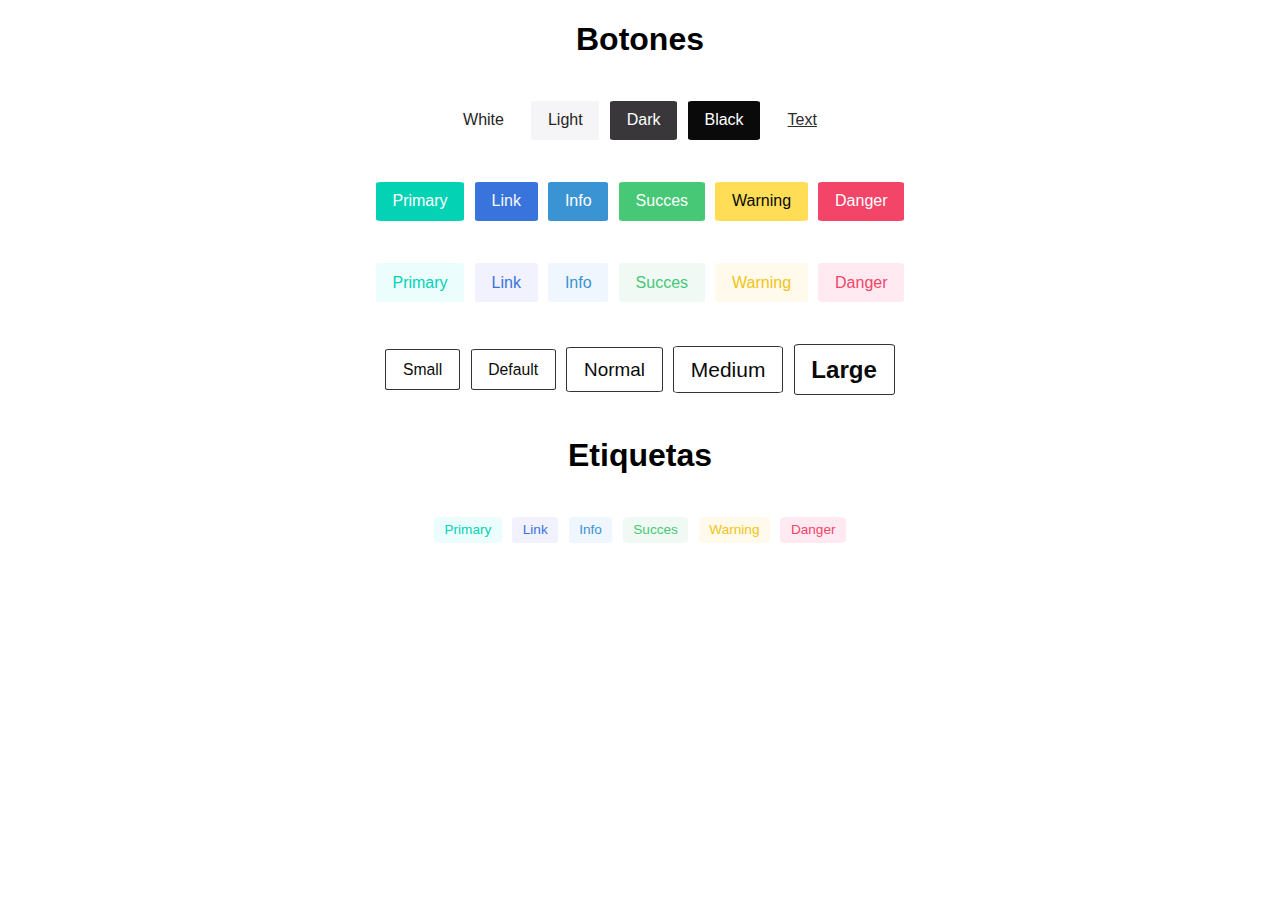
<file: index.html>
<!DOCTYPE html>
<html lang="es">
<head>
    <meta charset="UTF-8">
    <meta http-equiv="X-UA-Compatible" content="IE=edge">
    <meta name="viewport" content="width=device-width, initial-scale=1.0">
    <!-- Google-Fonts -->
    <link rel="preload" href="css/normalize.css" as="style">
    <link rel="stylesheet" href="css/normalize.css">
    <link rel="preload" href="css/utilidades.css" as="style">
    <link rel="stylesheet" href="css/utilidades.css">
    <link rel="preload" href="css/style.css" as="style">
    <link rel="stylesheet" href="css/style.css">
    <title>Comoponentes</title>
</head>
<body>

    <main>
        <!-- <div class="nav">
            <a href="index.html"><h2 style="font-size: 2rem;">Botones</h2> </a>  <a href="card.html"><h2 style="font-size: 2rem;">Cards</h2></a>
        </div> -->
        <div><h1>Botones</h1></div> 

        <div class="container">
            <button class="btn btn-white"> White </button>
            <button class="btn btn-light"> Light </button>
            <button class="btn btn-dark"> Dark </button>
            <button class="btn btn-black"> Black </button>
            <button class="btn btn-text"> Text </button>
        </div>

        <div class="container">
            <button class="btn btn-primary"> Primary </button>
            <button class="btn btn-link"> Link </button>
            <button class="btn btn-info"> Info </button>
            <button class="btn btn-succes"> Succes </button>
            <button class="btn btn-warning"> Warning </button>
            <button class="btn btn-danger"> Danger </button>
        </div>

        <div class="container">
            <button class="btn btn-primary-light"> Primary </button>
            <button class="btn btn-link-light"> Link </button>
            <button class="btn btn-info-light"> Info </button>
            <button class="btn btn-succes-light"> Succes </button>
            <button class="btn btn-warning-light"> Warning </button>
            <button class="btn btn-danger-light"> Danger </button>
        </div>

        <div class="container">
            <button class="btn btn-small"> Small </button>
            <button class="btn btn-default"> Default </button>
            <button class="btn btn-normal"> Normal </button>
            <button class="btn btn-medium"> Medium </button>
            <button class="btn btn-large"> Large </button>
            
        </div>
<!-- Labels -->
        <div>
            <h1>Etiquetas</h1>
        </div>

        <div class="container">
            <button class="label label-primary-light"> Primary </button>
            <button class="label label-link-light"> Link </button>
            <button class="label label-info-light"> Info </button>
            <button class="label label-succes-light"> Succes </button>
            <button class="label label-warning-light"> Warning </button>
            <button class="label label-danger-light"> Danger </button>
        </div>



    </main>

    
</body>
</html>
</file>
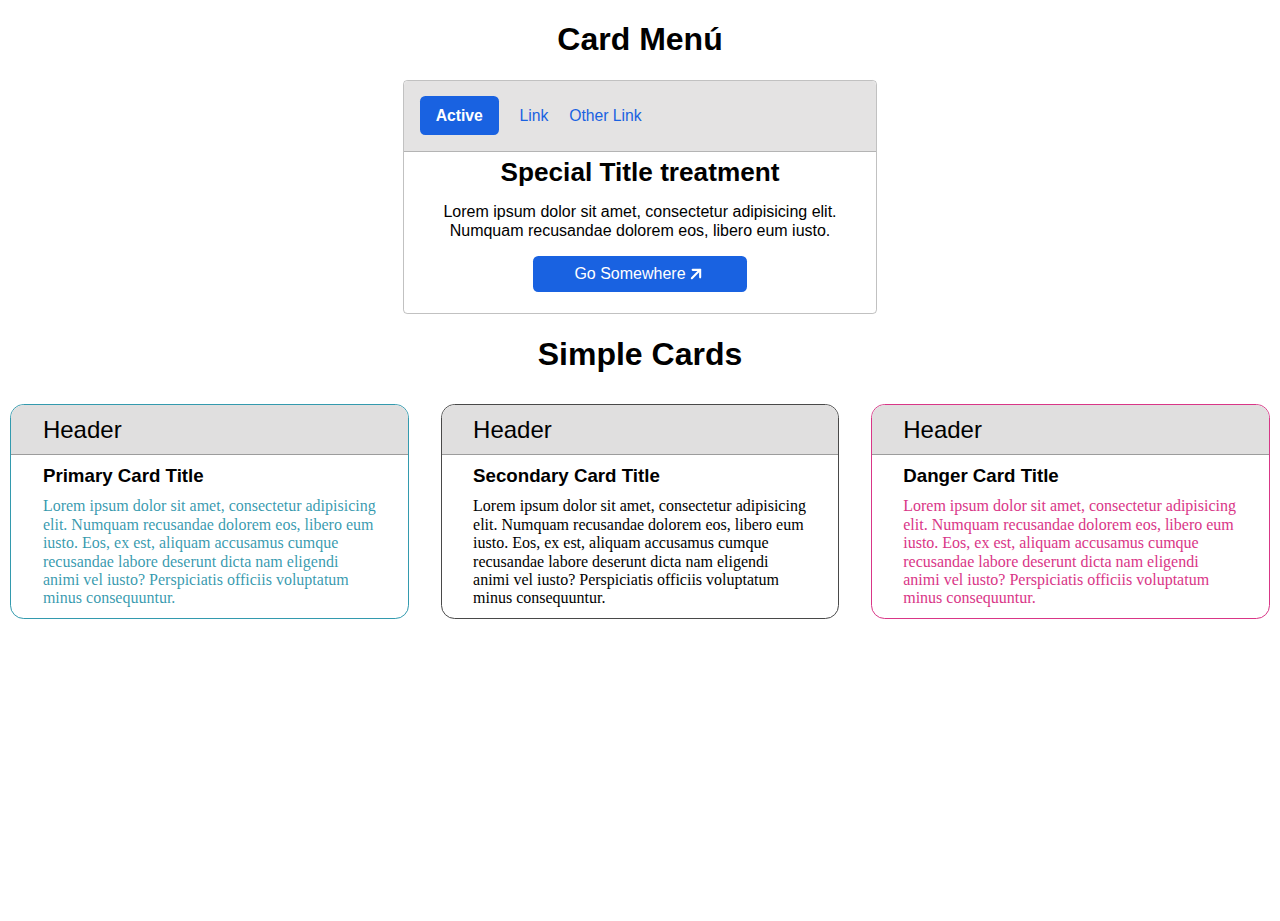
<file: card.html>
<!DOCTYPE html>
<html lang="es">
<head>
    <meta charset="UTF-8">
    <meta http-equiv="X-UA-Compatible" content="IE=edge">
    <meta name="viewport" content="width=device-width, initial-scale=1.0">
    <!-- Google-Fonts -->
    <link rel="preload" href="css/normalize.css" as="style">
    <link rel="stylesheet" href="css/normalize.css">
    <link rel="preload" href="css/utilidades.css" as="style">
    <link rel="stylesheet" href="css/utilidades.css">
    <link rel="preload" href="css/card.css" as="style">
    <link rel="stylesheet" href="css/card.css">
    <link rel="preload" href="css/style.css" as="style">
    <link rel="stylesheet" href="css/style.css">
    <title>Comoponentes</title>
   
</head>
<body>

    <main>

        <!-- <div class="nav">
            <a href="index.html"><h2 style="font-size: 2rem;">Botones</h2> </a>  <a href="card.html"><h2 style="font-size: 2rem;">Cards</h2></a>
        </div> -->
        <div><h1>Card Menú</h1></div> 

        <section class="menu">
            <div >
                <a href="#"><h2>Active</h2></a>
                <a href="#">Link</a>
                <a href="#">Other Link</a>
                
            </div>
            <div>
                <h3>Special Title treatment</h3>
                <p >
                    Lorem ipsum dolor sit amet, consectetur adipisicing elit.
                     Numquam recusandae dolorem eos, libero eum iusto.            
                </p>
                <button class="btn btn-menu">  Go Somewhere
                    <svg xmlns="http://www.w3.org/2000/svg" class="icon icon-tabler icon-tabler-arrow-up-right" width="20" height="20" viewBox="0 0 24 24" stroke-width="2.5" stroke="#ffffff" fill="none" stroke-linecap="round" stroke-linejoin="round">
                        <path stroke="none" d="M0 0h24v24H0z" fill="none"/>
                        <line x1="17" y1="7" x2="7" y2="17" />
                        <polyline points="8 7 17 7 17 16" />
                      </svg>
                </button>

            </div>
        </section>



        <div>
            <h1>Simple Cards</h1>
        </div>

        <div class="container container-grid">

            <section class="card card_blue-brd">
                <div>
                    <h2>Header</h2>
                </div>
                <div>
                    <h3>Primary Card Title</h3>
                    <p class="card_blue">
                        Lorem ipsum dolor sit amet, consectetur adipisicing elit.
                         Numquam recusandae dolorem eos, libero eum iusto. Eos, ex est, aliquam accusamus cumque recusandae labore deserunt dicta nam eligendi animi vel iusto?
                    Perspiciatis officiis voluptatum minus consequuntur.
                    </p>
    
                </div>
            </section>

            <section class="card">
                <div>
                    <h2>Header</h2>
                </div>
                <div>
                    <h3>Secondary Card Title</h3>
                    <p>
                        Lorem ipsum dolor sit amet, consectetur adipisicing elit.
                        Numquam recusandae dolorem eos, libero eum iusto. Eos, ex est, aliquam accusamus cumque recusandae labore deserunt dicta nam eligendi animi vel iusto?
                   Perspiciatis officiis voluptatum minus consequuntur.
                    </p>
    
                </div>
            </section>


            <section  class="card card_red-brd">
                <div>
                    <h2>Header</h2>
                </div>
                <div>
                    <h3>Danger Card Title</h3>
                    <p class="card_red">
                        Lorem ipsum dolor sit amet, consectetur adipisicing elit.
                         Numquam recusandae dolorem eos, libero eum iusto. Eos, ex est, aliquam accusamus cumque recusandae labore deserunt dicta nam eligendi animi vel iusto?
                    Perspiciatis officiis voluptatum minus consequuntur.
    
                </div>
            </section>
            
            
        </div>

        



    </main>

    
</body>
</html>
</file>
<file: css/utilidades.css>
.btn{
    color: grey;
    text-decoration: none;
    font-family: sans-serif;
    font-weight: 500;
    margin: 2rem .5rem;
    padding: 1rem 1.6rem; 
    border-radius: 5%;
    cursor: pointer;
    border:none;
    transition: all .5s ease-in-out;
}

.btn:hover{
    transform: scale(1.1);
   
}



.btn-white{
    color: rgb(37, 37, 37);
    background-color: white;
}

.btn-light{
    color: rgb(37, 37, 37);
    background-color: hsl(270deg 11% 96%);
}

.btn-dark{
    color: rgb(255, 255, 255);
    background-color: hsl(300deg 2% 22%);
}

.btn-black{
    color: rgb(255, 255, 255);
    background-color: rgb(10, 10, 10);
}

.btn-text{
    color: rgb(44, 43, 43);
    text-decoration:underline;
    background-color: transparent !important;
}

/* Segunda parte */

.btn-primary{
    color: rgb(255, 255, 255);
   
    background-color: hsl(171deg 97% 42%);
}



.btn-link{
    color: rgb(248, 248, 248);   
    background-color: hsl(218deg 70% 54%);
}

.btn-info{
    color: rgb(255, 254, 254);   
    background-color: hsl(205deg 64% 53%);
}

.btn-succes{
    color: rgb(253, 253, 253);    
    background-color: hsl(142deg 54% 53%);
}

.btn-warning{
    color: rgb(8, 8, 8);    
    background-color: hsl(48deg 100% 67%);
}

.btn-danger{
    color: rgb(255, 255, 255);   
    background-color: hsl(348deg 87% 61%);
}


/* Tercera parte */


.btn-primary-light{
    color: hsl(171deg 97% 42%); 
   
    background-color: #ecfdfd;
}



.btn-link-light{
    color: hsl(218deg 70% 54%);   
    background-color: #f1f2fe;
}

.btn-info-light{
    color: hsl(205deg 64% 53%);   
    background-color: #eff6fd;
}

.btn-succes-light{
    color: hsl(142deg 54% 53%);    
    background-color: #f0f9f3;
}

.btn-warning-light{
    color: rgb(240, 196, 22);    
    background-color: #fffaeb;
}

.btn-danger-light{
    color: hsl(348deg 87% 61%);   
    background-color: #ffeaf2;
}

/* Cuarta parte */


.btn-small{
    font-size: 1.5rem;
    color: rgb(10, 10, 10); 
    border: solid .1rem rgb(53, 52, 52);
    background-color: white;
}



.btn-default{
    font-size: 1.5rem;
    color: rgb(10, 10, 10);    
    border: solid .1rem rgb(53, 52, 52);
    background-color: white;
}

.btn-normal{
    font-size: 1.8rem;
    font-weight: 400;
    color: rgb(10, 10, 10);    
    border: solid .1rem rgb(53, 52, 52);
    background-color: white;
}

.btn-medium{
    font-size: 2rem;
    font-weight: 500;
    color: rgb(10, 10, 10);
    border: solid .1rem rgb(53, 52, 52); 
    background-color: white;    
  
}

.btn-large{
    font-size: 2.3rem;
    font-weight: 700;
    color: rgb(10, 10, 10); 
    border: solid .1rem rgb(53, 52, 52);
    background-color: white;
}

/* Labels */
.label{
    color: grey;
    text-decoration: none;
    font-family: sans-serif;
    font-weight: 500;
    margin: 2rem .5rem;
    padding: .5rem 1rem; 
    border-radius: 10%;
    cursor: pointer;
    border:none;
}




.label-primary-light{
    color: hsl(171deg 97% 42%);    
    background-color: #ecfdfd;
    font-size: 1.3rem;
}



.label-link-light{
    color: hsl(218deg 70% 54%);   
    background-color: #f1f2fe;
    font-size: 1.3rem;
}

.label-info-light{
    color: hsl(205deg 64% 53%);   
    background-color: #eff6fd;
    font-size: 1.3rem;
}

.label-succes-light{
    color: hsl(142deg 54% 53%);    
    background-color: #f0f9f3;
    font-size: 1.3rem;
}

.label-warning-light{
    color: rgb(240, 196, 22);    
    background-color: #fffaeb;
    font-size: 1.3rem;
}

.label-danger-light{
    color: hsl(348deg 87% 61%);   
    background-color: #ffeaf2;
    font-size: 1.3rem;
}
</file>
<file: css/style.css>
:root{
    --blanco : #fff;
    --negro : rgb(0, 0, 0);
    --gris : grey;
    --grey-light: rgb(243, 240, 240);
    --primario: green;
    --secundario: rgb(68, 255, 68);
    --fuente-principal: arial;
    --fuente-secundaria: arial;
    --parrafo: 2rem ;
    --nav: 3rem;
}

html{
    font-size: 65.5%;
    box-sizing: border-box;
    
   
}

body{
    font-size: 16px;
}
*{
    margin: 0px;
    padding: 0px;
}
*:after, *:before{
    box-sizing: inherit;
    
}

h1, h2, h3, h4, h5, h6{
    text-align: center;
    font-family: var(--fuente-principal);
}

main{
    width: 100%;
    height: 100vh;
    margin: auto;
  

}

.nav{
    display: flex;
    justify-content: space-around;
    align-content: center
}

.container {
    display: flex;
    
    flex-wrap: wrap;
    justify-content: center;
    align-items: center;
}

@media (min-width: 768px){
    .container {
        
        flex-wrap: nowrap;
        
    }
    
}
</file>
<file: css/card.css>
/* Menú */
.menu{
    width: min(45rem, 95%);
    max-width: 100%;
    height: auto;
    margin: auto;
    border-radius: .4rem;
    border: .1rem solid rgba(136, 136, 136, 0.521);
    padding-bottom: 2rem;

}

.menu div:nth-child(1){
    display: flex; 
    justify-content: flex-start; 
    align-content: center;
    align-items: center;
    gap: 2rem;  
    background-color: rgb(228, 227, 227);
    padding: 1.5rem;
    border-bottom: .1rem solid rgba(136, 136, 136, 0.521);
    border-radius: .4rem .4rem 0 0;
    font-weight: 400;
}

.menu div:nth-child(1) * {
    font-size: 1.5rem;
    font-family: Arial, Helvetica, sans-serif;
    cursor: pointer;
    vertical-align: middle;
    
    
}
 

.menu div a:nth-child(2), .menu div a:nth-child(3) {
    color: hsl(218deg 80% 49%);
    font-weight: 500;
    text-decoration: none;
}

.menu div a:nth-child(1){
    color: rgb(255, 255, 255);
    background-color: hsl(218deg 80% 49%);
    width: auto;
    padding: 1rem 1.5rem;
    font-weight: 500;
    text-align: center;
    border-radius: .5rem;
    cursor: pointer;  
    text-decoration: none;
    
}

.menu div a:nth-child(2):active, .menu div a:nth-child(3):active{
    color: rgb(255, 255, 255);
    background-color: hsl(218deg 80% 49%);
    width: auto;
    padding: 1rem 1.5rem;
    font-weight: 500;
    text-align: center;
    border-radius: .5rem;
    cursor: pointer;  
    
    
}


.middle{
    vertical-align: middle;
    align-items: center;
    margin-top:10rem;
}

.btn-menu{
   display: flex;
   align-items: center;
   justify-content:center;
   padding: .3rem 4rem;
    background-color: hsl(218deg 80% 49%);
    color: #fff;
    border-radius: .5rem;  
    text-align:center; 
    height: 3.5rem;
    align-self: center;
    
}

.menu div:nth-child(2) *{
    margin: auto;
    margin-top: .5rem;
    
    font-family: Arial, Helvetica, sans-serif;
   
}

.menu div:nth-child(2) h3{
    font-size: 2.5rem;
}

.menu div:nth-child(2) p{
    text-align: center;
    padding: 1rem;
}





/* Cards */

.container-grid{
    display: grid;
    grid-template-columns: 1fr ;
    column-gap: 1rem;
}




section{
    margin: 1rem;
    
}

.card{
    display: grid;
    grid-template-areas:
    "card-titulo"
    "card-descripcion"    
    ;
    border: solid .1rem rgb(73, 73, 73);
    border-radius: 1.3rem;
    z-index: 100;
    
}

.card  div h2, .card div h3, .card div p{
    
    text-align: left;
}

.card  div h2{
    font-weight: 400;
}

.card div:nth-child(1){
    grid-area: card-titulo;
    background-color: rgb(224, 223, 223);  
    border-radius: 13px 13px 0 0;
    padding: 1rem 3rem;
    border-bottom: solid .1rem rgb(156, 156, 156);
    max-width: 100%;  

}

.card div:nth-child(2){
    grid-area: card-descripcion;
    padding: 1rem 3rem; 
    
}

.card div:nth-child(2) h3{
    margin-bottom: 1rem;
}

.card_red{
    color: hsl(330deg 68% 53%);
}

.card_blue{
    color: rgba(5, 131, 156, 0.815);
}

.card_red{
    color: hsl(330deg 68% 53%);
}

.card_blue-brd{
    border: solid .1rem rgba(5, 131, 156, 0.815);
}

.card_red-brd{
     border: solid .1rem hsl(330deg 68% 53%);
}
</file>
